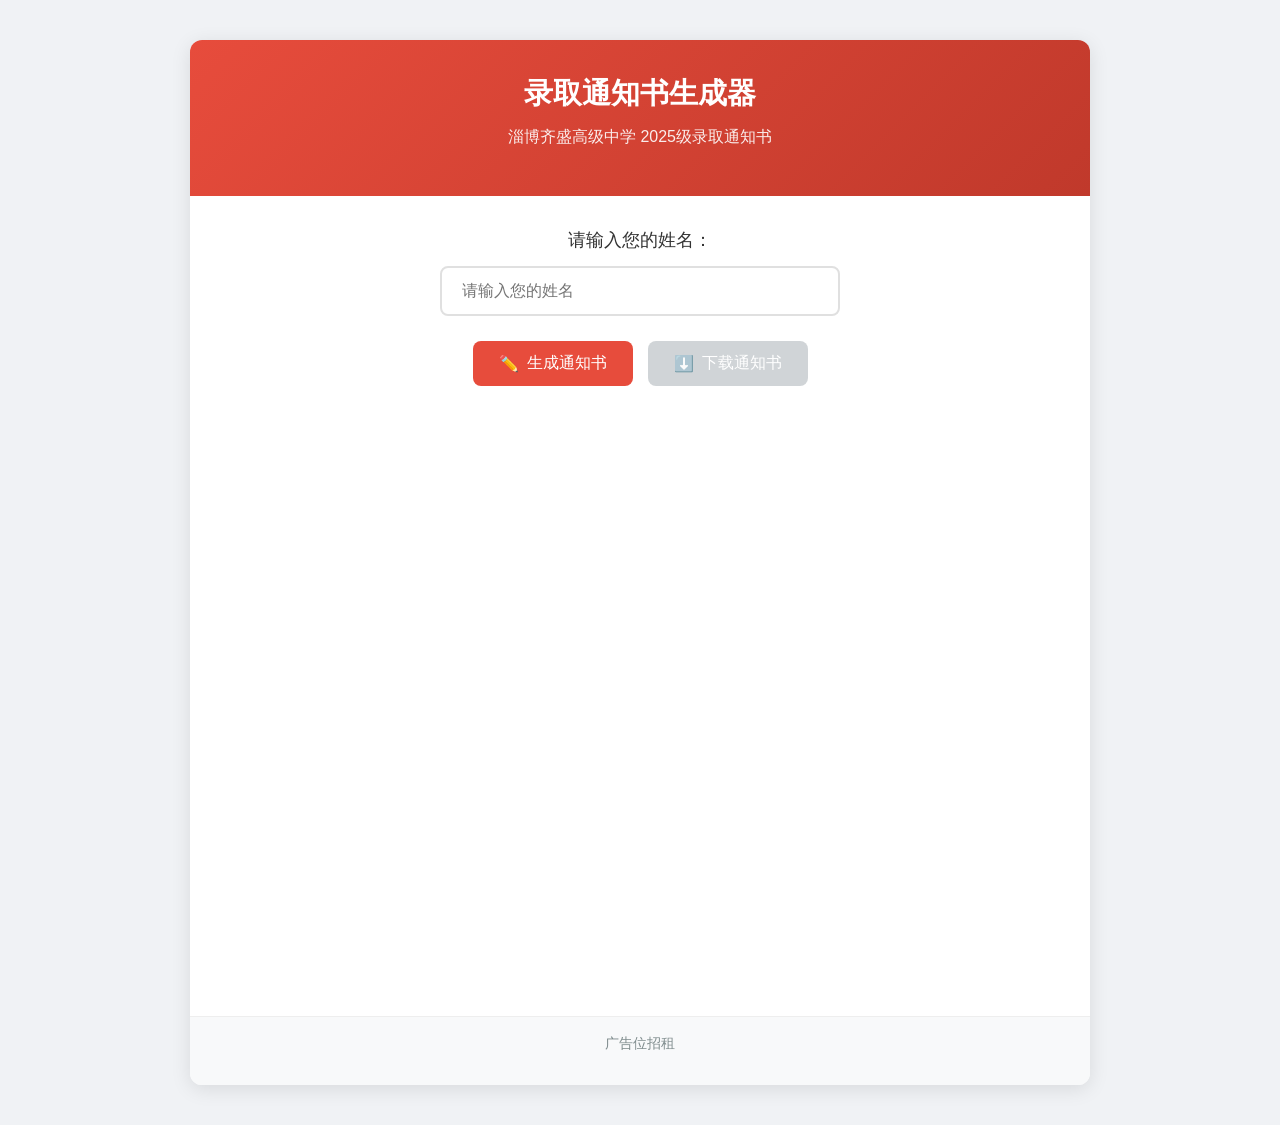
<file: admission_notice.html>
<!DOCTYPE HTML>
<html lang="zh-CN">
<head>
    <meta charset="UTF-8">
    <meta name="viewport" content="width=device-width, initial-scale=1.0">
    <title>录取通知书生成器 - 淄博齐盛高级中学</title>
    <link rel="stylesheet" href="../static/css/style.css">
    <link rel="stylesheet" href="./admission_notice.css">
    <script src="https://code.jquery.com/jquery-3.6.0.min.js"></script>
    <script src="https://html2canvas.hertzen.com/dist/html2canvas.min.js"></script>
    <script src="./admission_notice.js"></script>
</head>
<body>
    <div class="container">
        <div class="card">
            <div class="card-header">
                <h1>录取通知书生成器</h1>
                <p class="subtitle">淄博齐盛高级中学 2025级录取通知书</p>
            </div>
            
            <div class="card-body">
                <div class="input-section">
                    <div class="form-group">
                        <label for="studentName">请输入您的姓名：</label>
                        <input type="text" id="studentName" placeholder="请输入您的姓名" class="form-control">
                    </div>
                    <div class="button-group">
                        <button id="generateBtn" class="btn btn-primary">
                            <span class="btn-icon">✏️</span> 生成通知书
                        </button>
                        <button id="downloadBtn" class="btn btn-download" disabled>
                            <span class="btn-icon">⬇️</span> 下载通知书
                        </button>
                    </div>
                </div>
                
                <div class="notice-container">
                    <div class="notice-card">
                        <div class="notice-preview">
                            <img src="../static/image/14.jpg" alt="录取通知书" id="noticeImage" class="notice-image">
                            <div class="name-overlay" id="nameOverlay"></div>
                        </div>
                        <div class="notice-footer">
                            <div class="watermark">淄博齐盛高级中学</div>
                        </div>
                    </div>
                </div>
            </div>
            
            <div class="card-footer">
                <p class="hint">广告位招租</p>
            </div>
        </div>
    </div>
</body>
</html>
</file>
<file: static/css/style.css>
/* 基础样式 */
* {
    margin: 0;
    padding: 0;
    box-sizing: border-box;
}

/* 隐藏全局滚动条 */
html, body {
    overflow-x: hidden;
    -ms-overflow-style: none;  /* IE 和 Edge */
    scrollbar-width: none;  /* Firefox */
}

html::-webkit-scrollbar, body::-webkit-scrollbar {
    display: none;  /* Chrome, Safari 和 Opera */
}

/* 确保内容不会因为滚动条隐藏而错位 */
body {
    font-family: -apple-system, BlinkMacSystemFont, "Segoe UI", Roboto, sans-serif;
    line-height: 1.5;
    color: #333;
    background: #f5f5f5;
    min-width: 1200px; /* 防止页面过窄 */
    padding-right: 15px; /* 预留滚动条空间，防止内容错位 */
}

.container {
    width: 1200px;
    margin: 0 auto;
    padding: 0 15px;
    box-sizing: border-box;
}

/* 页面标题样式 */
/* 删除page-title相关样式 */

/* 头部样式 */
header {
    background: #c8141e;
    position: relative;
    box-shadow: 0 2px 10px rgba(0,0,0,0.2);
}

.header-image {
    height: 90px;
    position: relative;
    overflow: hidden;
}

.header-img {
    width: 100%;
    height: 100%;
    object-fit: cover;
    transition: transform 0.3s ease;
    position: absolute;
    top: 0;
    left: 0;
    z-index: 0;
}

.header-img:hover {
    transform: scale(1.05);
}

.header-content {
    height: 100%;
    display: flex;
    justify-content: space-between;
    align-items: center;
    position: relative;
    z-index: 1;
    padding: 0 20px;
}

.logo {
    margin: 0;
    position: relative;
    transform: translateX(40px);
}

.logo img {
    height: 70px;
    display: block;
}

/* 标题样式 */
.logo-title h1 {
    color: #fff;
    font-size: 32px;
    margin: 0;
    margin-top: 5px;
    font-weight: bold;
    text-shadow: 2px 2px 4px rgba(0,0,0,0.3),
                 0 0 20px rgba(255,255,255,0.2),
                 -1px -1px 0 rgba(0,0,0,0.2);
    letter-spacing: 3px;
}

.search {
    position: absolute;
    right: 15px;
    top: 50%;
    transform: translateY(-50%);
    width: 300px;
    height: 40px;
    background: rgba(255,255,255,0.9);
    border-radius: 20px;
    display: flex;
    align-items: center;
    padding: 0 20px;
    box-shadow: 0 2px 10px rgba(0,0,0,0.1);
}

.search input {
    flex: 1;
    border: none;
    outline: none;
    padding: 8px;
    font-size: 14px;
    background: transparent;
}

.search button {
    border: none;
    background: none;
    cursor: pointer;
    padding: 8px;
    font-size: 16px;
}

/* 导航栏样式 */
.main-nav {
    background: #b30e19;
    min-width: 1100px;
    position: relative;
    z-index: 100;
}

.main-nav ul {
    display: flex;
    list-style: none;
    height: 50px;
}

.main-nav li {
    flex: 1;
    text-align: center;
}

.main-nav a {
    color: #fff;
    padding: 0 20px;
    height: 50px;
    line-height: 50px;
    display: block;
    text-decoration: none;
    font-size: 16px;
    transition: background 0.3s;
}

.main-nav a:hover {
    background: #9d1515;
}

/* 新闻列表样式 */
.news {
    margin: 0;
    background: #fff;
}

.news-grid {
    display: grid;
    grid-template-columns: 1.5fr 1fr;
    gap: 20px;
    padding: 20px;
    transform: translateX(80px);
}

.news-image {
    position: relative;
    height: 500px;
    border-radius: 15px;
    overflow: hidden;
    transform: translateX(-20%);
    width: 120%;
}

.news-banner {
    width: 120%;
    height: 100%;
    object-fit: cover;
    transition: transform 0.3s ease;
}

.news-image:hover .news-banner {
    transform: scale(1.05);
}

.news-content {
    background: #fff;
    padding: 30px;
    border-radius: 15px;
    box-shadow: 0 2px 5px rgba(0,0,0,0.05);
    height: 500px;
}

.news-tabs {
    display: flex;
    border-bottom: 3px solid #c8141e;
    margin-bottom: 20px;
}

.tab {
    padding: 12px 25px;
    cursor: pointer;
    font-size: 18px;
    font-weight: 500;
    transition: all 0.3s ease;
}

.tab.active {
    background: #c8141e;
    color: #fff;
    border-radius: 8px 8px 0 0;
}

.news-list-container {
    max-height: 400px;
    overflow-y: auto;
}

.news-list {
    list-style: none;
    margin: 0;
    padding: 0;
}

.news-list li {
    display: flex;
    justify-content: space-between;
    padding: 15px 0;
    border-bottom: 1px dashed #eee;
}

.news-list a {
    color: #333;
    text-decoration: none;
    font-size: 15px;
    flex: 1;
}

.news-list a:hover {
    color: #c8141e;
}

.news-list .date {
    color: #999;
    margin-left: 20px;
}

/* Hide scrollbar for Chrome, Safari and Opera */
.news-list-container::-webkit-scrollbar {
    display: none;
}

/* Hide scrollbar for IE, Edge and Firefox */
.news-list-container {
    -ms-overflow-style: none;
    scrollbar-width: none;
}

/* 校园风光样式 */
.campus {
    background: #fff;
    padding: 30px;
    margin: 30px 0;
    border-radius: 10px;
    box-shadow: 0 2px 15px rgba(0,0,0,0.05);
}

.campus h2 {
    font-size: 20px;
    margin-bottom: 20px;
    padding-left: 10px;
    border-left: 4px solid #c8141e;
}

.campus-photos {
    display: grid;
    grid-template-columns: repeat(auto-fit, minmax(250px, 1fr));
    gap: 25px;
    margin-top: 25px;
}

.photo {
    transition: transform 0.3s ease;
}

.photo:hover {
    transform: translateY(-5px);
}

.photo img {
    width: 100%;
    height: 180px;
    object-fit: cover;
    border-radius: 5px;
}

.photo p {
    margin-top: 10px;
    color: #666;
}

/* 页脚样式 */
footer {
    background: #333;
    color: #fff;
    padding: 40px 0;
    margin-top: 40px;
    position: relative;
}

/* 页脚 Logo 动画样式 */
.footer-logo {
    text-align: center;
    margin-bottom: 10px;
    padding: 5px;
}

.footer-logo-img {
    width: 500px;
    height: auto;
    animation: float 3s ease-in-out infinite;
}

@keyframes float {
    0% {
        transform: translateY(0);
    }
    50% {
        transform: translateY(-10px);
    }
    100% {
        transform: translateY(0);
    }
}

.copyright {
    text-align: center;
    font-size: 14px;
    color: #999;
}

.links h3 {
    font-size: 18px;
    margin-bottom: 20px;
}

.links ul {
    list-style: none;
}

.links a {
    color: #999;
    text-decoration: none;
    line-height: 2;
}

.links a:hover {
    color: #fff;
}

/* 响应式设计 */
@media (max-width: 1200px) {
    .container {
    width: 100%;
        padding: 0 20px;
    }
    
    .feature-grid {
        grid-template-columns: 1fr;
    }
    
    .class-badge {
        max-width: 1200px;
        margin: 0 auto;
    }
}

@media (max-width: 768px) {
    .news, .campus {
        padding: 20px;
    }
    
    .tab {
        padding: 10px 15px;
        font-size: 16px;
    }
    
    .vr-container iframe {
        height: 400px;
    }
}

/* VR全景样式 */
.vr-tour {
    background: #fff;
    padding: 20px;
    margin: 20px 0;
    border-radius: 5px;
}

.vr-tour h2 {
    font-size: 20px;
    margin-bottom: 20px;
    padding-left: 10px;
    border-left: 4px solid #c8141e;
}

.vr-container {
    background: #fff;
    padding: 25px;
    border-radius: 15px;
    box-shadow: 0 4px 20px rgba(0,0,0,0.08);
}

.vr-container h2 {
    font-size: 24px;
    margin-bottom: 20px;
    padding-left: 15px;
    border-left: 4px solid #c8141e;
    color: #333;
}

.vr-container iframe {
    width: 100%;
    border: none;
    border-radius: 10px;
    transition: transform 0.3s ease;
}

.vr-container:hover iframe {
    transform: scale(1.01);
}

/* 模态框样式 */
.modal-container {
    display: none;
    position: fixed;
    top: 0;
    left: 0;
    width: 100%;
    height: 100%;
    background-color: rgba(0, 0, 0, 0.5);
    z-index: 1000;
    overflow-y: auto;
    padding-right: 15px;
}

/* 当模态框显示时隐藏页面滚动条 */
.modal-open {
    overflow: hidden;
    position: fixed;
    width: 100%;
    height: 100%;
}

/* 模态框内容滚动 */
.modal-content {
    max-height: 90vh;
    overflow-y: auto;
    padding: 20px;
    margin: 20px;
}

/* 隐藏滚动条样式 - 彻底隐藏 */
.modal-container {
    -ms-overflow-style: none;  /* IE 和 Edge */
    scrollbar-width: none;  /* Firefox */
}

.modal-container::-webkit-scrollbar {
    display: none;  /* Chrome, Safari 和 Opera */
}

.modal-content {
    -ms-overflow-style: none;  /* IE 和 Edge */
    scrollbar-width: none;  /* Firefox */
}

.modal-content::-webkit-scrollbar {
    display: none;  /* Chrome, Safari 和 Opera */
}

/* 确保模态框显示时页面滚动条完全隐藏 */
.modal-open {
    overflow: hidden;
    position: fixed;
    width: 100%;
    height: 100%;
    -ms-overflow-style: none;  /* IE 和 Edge */
    scrollbar-width: none;  /* Firefox */
}

.modal-open::-webkit-scrollbar {
    display: none;  /* Chrome, Safari 和 Opera */
}

/* 模态框内容样式 */
.modal {
    display: none;
    position: fixed;
    top: 50%;
    left: 50%;
    transform: translate(-50%, -50%);
    width: 90%;
    max-width: 800px;
    background: #fff;
    border-radius: 8px;
    box-shadow: 0 4px 12px rgba(0, 0, 0, 0.2);
    z-index: 1001;
}

.modal-content {
    padding: 25px;
    max-height: 90vh;
    overflow-y: auto;
}

.close-btn {
    position: absolute;
    top: 15px;
    right: 15px;
    font-size: 24px;
    cursor: pointer;
    color: #666;
}

.close-btn:hover {
    color: #333;
}

/* 添加响应式支持 */
@media (max-width: 480px) {
    .vr-container iframe {
        height: 300px;
    }
}

/* 英雄区域样式 */
.hero-section {
    background: #fff;
    padding: 40px 0;
    margin-bottom: 30px;
    box-shadow: 0 2px 15px rgba(0,0,0,0.05);
}

.hero-content {
    display: grid;
    grid-template-columns: 300px 1fr;
    gap: 30px;
    align-items: start;
}

/* 班徽样式 */
.class-badge {
    text-align: center;
    padding: 25px;
    background: #fff;
    border-radius: 15px;
    box-shadow: 0 4px 20px rgba(0,0,0,0.08);
}

.class-badge img {
    width: 220px;
    height: 220px;
    border-radius: 50%;
    margin-bottom: 20px;
    border: 6px solid #c8141e;
    transition: transform 0.3s ease;
}

.class-badge img:hover {
    transform: scale(1.05);
}

.class-badge h1 {
    font-size: 24px;
    color: #333;
    margin-bottom: 10px;
}

.class-badge p {
    color: #666;
    font-size: 16px;
}

/* 特色区域样式 */
.feature-section {
    background: #fff;
    padding: 30px 0;
    margin: 30px 0;
}

.feature-grid {
    display: grid;
    grid-template-columns: 300px 1fr;
    gap: 30px;
    align-items: start;
}

/* 弹窗样式 */
.modal-container {
    display: none;
    position: fixed;
    top: 0;
    left: 0;
    width: 100%;
    height: 100%;
    background-color: rgba(0, 0, 0, 0.5);
    z-index: 1000;
}

.modal-container {
    display: none;
    position: fixed;
    top: 0;
    left: 0;
    width: 100%;
    height: 100%;
    background-color: rgba(0, 0, 0, 0.5);
    z-index: 1000;
}

.modal {
    display: none;
    position: fixed;
    top: 50%;
    left: 50%;
    transform: translate(-50%, -50%);
    background: #fff;
    width: 80%;
    max-width: 800px;
    max-height: 80vh;
    border-radius: 15px;
    box-shadow: 0 5px 30px rgba(0, 0, 0, 0.3);
    z-index: 1001;
    animation: modalFadeIn 0.3s ease;
}

.modal-content {
    padding: 30px;
    overflow-y: auto;
    max-height: calc(80vh - 60px);
}

.modal h2 {
    color: #c8141e;
    font-size: 24px;
    margin-bottom: 20px;
    padding-bottom: 10px;
    border-bottom: 2px solid #eee;
}

.modal-text {
    font-size: 16px;
    line-height: 1.6;
    color: #333;
}

.close-btn {
    position: absolute;
    right: 20px;
    top: 20px;
    font-size: 28px;
    color: #999;
    cursor: pointer;
    transition: color 0.3s ease;
}

.close-btn:hover {
    color: #c8141e;
}

@keyframes modalFadeIn {
    from {
        opacity: 0;
        transform: translate(-50%, -60%);
    }
    to {
        opacity: 1;
        transform: translate(-50%, -50%);
    }
}

/* 当弹窗显示时禁止页面滚动 */
body.modal-open {
    overflow: hidden;
}

/* 新闻弹窗特殊样式 */
.modal-text ol,
.modal-text ul {
    margin: 10px 0;
    padding-left: 20px;
}

.modal-text li {
    margin: 5px 0;
}

.news-date {
    margin-top: 20px;
    color: #999;
    font-size: 14px;
    text-align: right;
}

.news-link {
    cursor: pointer;
}

.news-link:hover {
    color: #c8141e;
}

/* 统一主题色 */
:root {
    --primary-color: #c8141e;
    --secondary-color: #2c3e50;
    --accent-color: #007bff;
    --text-color: #333;
    --light-bg: #f8f9fa;
    --border-radius: 10px;
}

/* 优化特色卡片样式 */
.feature-card {
    background: var(--light-bg);
    border-radius: var(--border-radius);
    box-shadow: 0 10px 30px rgba(0,0,0,0.1);
    transition: all 0.4s ease;
    border-top: 4px solid var(--primary-color);
}

/* 统一按钮样式 */
.btn {
    background: var(--primary-color);
    color: #fff;
    border-radius: var(--border-radius);
    transition: all 0.3s ease;
}

/* 特色板块整体样式优化 */
.school-features {
    padding: 0;
    background: linear-gradient(135deg, var(--light-bg) 0%, #fff 100%);
    position: relative;
    overflow: hidden;
}

.school-features::before {
    content: '';
    position: absolute;
    top: 0;
    left: 0;
    width: 100%;
    height: 100%;
    background: url('https://tse3-mm.cn.bing.net/th/id/OIP-C.2w8YkvERu-is-bMa2WKH3AHaEL?rs=1&pid=ImgDetMain') repeat;
    opacity: 0.05;
    pointer-events: none;
}

/* 标题样式优化 */
.section-title {
    text-align: center;
    font-size: 2.5rem;
    color: var(--secondary-color);
    margin-bottom: 60px;
    position: relative;
    font-weight: 700;
}

.section-title::after {
    content: '';
    display: block;
    width: 80px;
    height: 4px;
    background: linear-gradient(90deg, var(--primary-color), var(--accent-color));
    margin: 20px auto 0;
    border-radius: 2px;
}

/* 特色卡片网格布局优化 */
.features-grid {
    display: grid;
    grid-template-columns: repeat(auto-fit, minmax(300px, 1fr));
    gap: 40px;
    margin-bottom: 60px;
    padding: 20px;
}

/* 特色卡片样式优化 */
.feature-card {
    background: #fff;
    padding: 40px 30px;
    border-radius: 20px;
    box-shadow: 0 10px 30px rgba(0,0,0,0.08);
    transition: all 0.4s cubic-bezier(0.165, 0.84, 0.44, 1);
    position: relative;
    z-index: 1;
}

/* 学科组合照展示样式 */
.subject-group-gallery {
    margin-top: 60px;
    display: grid;
    grid-template-columns: repeat(auto-fit, minmax(280px, 1fr));
    gap: 30px;
}

.gallery-item {
    position: relative;
    border-radius: 15px;
    overflow: hidden;
    transition: transform 0.3s ease;
}

.gallery-item:hover {
    transform: scale(1.05);
}

.gallery-image {
    width: 100%;
    height: 200px;
    object-fit: cover;
    display: block;
}

/* Admission Modal Images */
#admission-modal .modal-content {
    max-width: 900px;
    padding: 30px;
    overflow-y: auto;
    max-height: 90vh;
}

#admission-modal .dy-item {
    position: relative;
    border-radius: 15px;
    overflow: hidden;
    transition: transform 0.3s ease;
    margin-bottom: 25px;
    box-shadow: 0 4px 15px rgba(0, 0, 0, 0.1);
    background: white;
    padding: 15px;
}

#admission-modal .dy-item:hover {
    transform: translateY(-5px);
    box-shadow: 0 8px 20px rgba(0, 0, 0, 0.15);
}

#admission-modal .dy-item {
    min-height: 600px;
    display: flex;
    align-items: center;
    justify-content: center;
    background: #f8f9fa;
    padding: 30px;
    text-align: center;
}

#admission-modal .gallery-image {
    max-width: 100%;
    max-height: 100%;
    width: auto;
    height: auto;
    object-fit: contain;
    border-radius: 8px;
    display: inline-block;
    margin: 0 auto;
    box-shadow: 0 2px 8px rgba(0, 0, 0, 0.1);
}

/* Responsive adjustments */
@media (max-width: 768px) {
    #admission-modal .modal-content {
        padding: 15px 10px;
    }
    
    #admission-modal .dy-item {
        min-height: 400px;  /* Smaller minimum height on mobile */
        margin-bottom: 12px;
        padding: 8px;
    }
    
    #admission-modal .gallery-image {
        max-height: 90vh;
        max-width: 100%;
        width: auto;
        height: auto;
    }
}

.feature-card::before {
content: '';
position: absolute;
inset: 0;
background: linear-gradient(135deg, var(--primary-color), var(--accent-color));
border-radius: 20px;
z-index: -1;
opacity: 0;
transition: opacity 0.4s ease;
    background: linear-gradient(135deg, var(--primary-color), var(--accent-color));
    border-radius: 20px;
    z-index: -1;
    opacity: 0;
    transition: opacity 0.4s ease;
}

.feature-card:hover {
    transform: translateY(-10px);
    color: #fff;
}

.feature-card:hover::before {
    opacity: 1;
}

.feature-card:hover h3,
.feature-card:hover p {
    color: #fff;
}

/* 图标样式优化 */
.feature-icon {
    font-size: 3rem;
    margin-bottom: 25px;
    display: inline-block;
    padding: 20px;
    background: var(--light-bg);
    border-radius: 20px;
    transition: all 0.4s ease;
}

.feature-card:hover .feature-icon {
    background: rgba(255, 255, 255, 0.2);
    transform: scale(1.1);
}

/* 统计数据样式优化 */
.features-stats {
    display: grid;
    grid-template-columns: repeat(auto-fit, minmax(240px, 1fr));
    gap: 30px;
    margin-top: 60px;
    padding: 20px;
}

.stat-item {
    background: #fff;
    padding: 35px;
    border-radius: 20px;
    text-align: center;
    box-shadow: 0 5px 20px rgba(0,0,0,0.06);
    transition: all 0.3s ease;
    border: 1px solid rgba(0,0,0,0.05);
}

.bilibili-item {
    background: #fff;
    padding: 35px;
    border-radius: 20px;
    text-align: center;
    box-shadow: 0 5px 20px rgba(0,0,0,0.06);
    transition: all 0.3s ease;
    border: 1px solid rgba(0,0,0,0.05);
}

.stat-item:hover {
    transform: translateY(-5px);
    box-shadow: 0 8px 25px rgba(0,0,0,0.1);
    border-color: var(--primary-color);
}

.stat-number {
    font-size: 3.5rem;
    font-weight: 800;
    background: linear-gradient(90deg, var(--primary-color), var(--accent-color));
    -webkit-background-clip: text;
    -webkit-text-fill-color: transparent;
    margin: 15px 0;
    line-height: 1;
}

.stat-item h4 {
    color: var(--secondary-color);
    font-size: 1.25rem;
    font-weight: 600;
    margin-bottom: 10px;
}

.stat-item p {
    color: #6c757d;
    font-size: 1rem;
    margin-top: 5px;
}

/* 响应式优化 */
@media screen and (max-width: 768px) {
    .school-features {
        padding: 50px 0;
    }
    
    .section-title {
        font-size: 2rem;
        margin-bottom: 40px;
    }
    
    .features-grid {
        grid-template-columns: 1fr;
        gap: 30px;
        padding: 15px;
    }
    
    .feature-card {
        padding: 30px 25px;
    }
    
    .stat-number {
        font-size: 2.5rem;
    }
    
    .features-stats {
        grid-template-columns: repeat(2, 1fr);
        gap: 20px;
        padding: 15px;
    }
    
    .stat-item {
        padding: 25px;
    }
}

/* 校园风光部分样式 */
.campus-section {
    padding: 4rem 0;
    background: #fff;
}

.campus-section .section-title {
    text-align: center;
    margin-bottom: 3rem;
}

/* 校园风光图片展示样式 */
.campus-gallery {
    display: grid;
    grid-template-columns: repeat(3, 1fr);
    gap: 2rem;
    margin-bottom: 6rem;
    width: 100%;
}

/* 添加shot-on caption样式 */
.shot-on-caption {
    text-align: right;
    color: #666;
    font-size: 0.875rem;
    margin-top: 2rem;
    padding: 1rem;
    border-top: 1px solid #eee;
}

.gallery-item {
    position: relative;
    border-radius: 15px;
    overflow: hidden;
    box-shadow: 0 4px 6px rgba(0, 0, 0, 0.1);
    transition: transform 0.3s ease;
    height: 0;
    padding-top: 66.66%; /* 4:3比例 */
}

.gallery-item:hover {
    transform: translateY(-5px);
}

.gallery-image {
    position: absolute;
    top: 0;
    left: 0;
    width: 100%;
    height: 100%;
    object-fit: cover;
    border-radius: 15px;
}

.video-container {
    position: absolute;
    top: 0;
    left: 0;
    width: 100%;
    height: 100%;
    border-radius: 15px;
    overflow: hidden;
}

.video-container iframe {
    width: 100%;
    height: 100%;
    border: none;
}

/* 适配不同屏幕尺寸 */
@media screen and (max-width: 1200px) {
    .campus-gallery {
        grid-template-columns: repeat(2, 1fr);
    }
}

@media screen and (max-width: 768px) {
    .campus-gallery {
        grid-template-columns: 1fr;
    }
}

/* 校园风光模块样式 */
.campus-section {
    padding: 80px 0;
    background: linear-gradient(135deg, #fff 0%, var(--light-bg) 100%);
    position: relative;
}

.campus-section::before {
    content: '';
    position: absolute;
    top: 0;
    left: 0;
    width: 100%;
    height: 100%;
    background: url('https://tse2-mm.cn.bing.net/th/id/OIP-C.rSf_IvsPRxmm6llGSYWrhQHaE5?rs=1&pid=ImgDetMain') repeat;
    opacity: 0.05;
    pointer-events: none;
}

/* 轮播图样式 */
.campus-slider {
    position: relative;
    width: 100%;
    max-width: 1200px;
    height: 500px;
    margin: 40px auto;
    border-radius: 20px;
    overflow: hidden;
    box-shadow: 0 15px 35px rgba(0,0,0,0.1);
}

.slide {
    position: absolute;
    top: 0;
    left: 0;
    width: 100%;
    height: 100%;
    display: none;
}

.slide:first-child {
    display: block;
}

.slide img {
    width: 100%;
    height: 100%;
    object-fit: cover;
}

.slide-caption {
    position: absolute;
    bottom: 0;
    left: 0;
    right: 0;
    padding: 20px;
    background: linear-gradient(to top, rgba(0,0,0,0.8), transparent);
    color: #fff;
}

.slider-nav {
    position: absolute;
    bottom: 20px;
    left: 50%;
    transform: translateX(-50%);
    display: flex;
    gap: 12px;
    z-index: 10;
    background: rgba(0,0,0,0.3);
    padding: 8px 16px;
    border-radius: 20px;
}

.slider-dot {
    width: 10px;
    height: 10px;
    border-radius: 50%;
    background: rgba(255,255,255,0.5);
    cursor: pointer;
    transition: all 0.3s ease;
}

.slider-dot.active {
    background: #fff;
    transform: scale(1.2);
}

/* 校园环境卡片网格 */
.campus-grid {
    margin-top: 60px;
    display: grid;
    grid-template-columns: repeat(auto-fit, minmax(280px, 1fr));
    gap: 30px;
    padding: 20px;
}

.campus-card {
    background: #fff;
    border-radius: 20px;
    overflow: hidden;
    box-shadow: 0 10px 30px rgba(0,0,0,0.08);
    transition: all 0.4s ease;
}

.campus-card:hover {
    transform: translateY(-10px);
    box-shadow: 0 15px 40px rgba(0,0,0,0.15);
}

.campus-card img {
    width: 100%;
    height: 200px;
    object-fit: cover;
}

.campus-card-content {
    padding: 20px;
}

.campus-card h3 {
    color: var(--secondary-color);
    font-size: 20px;
    margin-bottom: 10px;
}

.campus-card p {
    color: #6c757d;
    font-size: 16px;
    line-height: 1.6;
}

/* SEO优化相关样式 */
/* 面包屑导航 */
.breadcrumb {
    display: flex;
    padding: 10px 0;
    margin: 0;
    list-style: none;
    background: transparent;
}

.breadcrumb-item + .breadcrumb-item::before {
    content: ">";
    padding: 0 8px;
    color: #6c757d;
}

.breadcrumb-item a {
    color: var(--primary-color);
    text-decoration: none;
}

.breadcrumb-item.active {
    color: #6c757d;
}

/* 优化文本可读性 */
p, li {
    line-height: 1.6;
    margin-bottom: 1em;
}

h1, h2, h3, h4, h5, h6 {
    margin-bottom: 0.5em;
    font-weight: 600;
}

/* 优化链接可访问性 */
a:focus {
    outline: 3px solid var(--primary-color);
    outline-offset: 2px;
}

/* 添加跳转到主要内容的链接 */
.skip-to-main {
    position: absolute;
    left: -9999px;
    z-index: 999;
    padding: 1em;
    background: var(--primary-color);
    color: white;
}

.skip-to-main:focus {
    left: 50%;
    transform: translateX(-50%);
}

/* 网站提醒弹窗样式 */
.site-notice {
    position: fixed;
    top: 0;
    left: 0;
    width: 100%;
    height: 100%;
    background: rgba(0, 0, 0, 0.8);
    display: flex;  /* 默认显示 */
    justify-content: center;
    align-items: center;
    z-index: 9999;
}

.notice-content {
    position: relative;
    background: #fff;
    padding: 40px;
    border-radius: 15px;
    max-width: 800px;
    width: 90%;
    max-height: 90vh;
    overflow-y: auto;
    text-align: left;
    box-shadow: 0 5px 15px rgba(0,0,0,0.3);
}

.notice-content h2 {
    color: #c8141e;
    margin-bottom: 25px;
    font-size: 24px;
    text-align: center;
    font-weight: bold;
}

.notice-text {
    margin-bottom: 30px;
    line-height: 1.8;
    color: #333;
}

.notice-text p {
    margin-bottom: 15px;
    text-indent: 0;
    font-size: 16px;
}

.notice-text a {
    color: #c8141e;
    font-weight: bold;
    text-decoration: none;
}

.notice-btn {
    display: inline-block;
    padding: 10px 20px;
    border-radius: 5px;
    cursor: pointer;
    font-size: 16px;
    transition: all 0.3s ease;
    margin: 0 5px;
}

.notice-btn-primary {
    background-color: #ff0000;
    color: white;
    border: none;
}

.notice-btn-primary:hover {
    background-color: #b30000;
}

.notice-btn-secondary {
    background-color: white;
    color: #333;
    border: 1px solid #ddd;
}

.notice-btn-secondary:hover {
    background-color: #f8f9fa;
}

.notice-btn-container {
    display: flex;
    justify-content: center;
    gap: 10px;
    margin-top: 15px;
}

/* 移除可能影响点击的样式 */
.notice-btn:focus {
    outline: none;
}

/* 确保按钮在最上层 */
.notice-btn {
    position: relative;
    z-index: 10001;
}

/* 页脚样式 */
.site-footer {
    background: #f8f9fa;
    padding: 40px 0;
    margin-top: 60px;
    border-top: 1px solid #e9ecef;
}

.legal-disclaimer {
    max-width: 800px;
    margin: 0 auto 30px;
    padding: 20px;
    background: #fff;
    border-radius: 10px;
    box-shadow: 0 2px 10px rgba(0,0,0,0.05);
}

.legal-disclaimer h3 {
    color: #c8141e;
    margin-bottom: 15px;
    font-size: 20px;
}

.legal-disclaimer p {
    color: #666;
    line-height: 1.8;
    margin-bottom: 0;
}

.legal-disclaimer a {
    color: #c8141e;
    text-decoration: none;
}

.copyright {
    text-align: center;
    color: #999;
    margin-top: 20px;
}
</file>
<file: admission_notice.css>
/* Base Styles */
:root {
    --primary-color: #e74c3c;
    --secondary-color: #2ecc71;
    --text-color: #333;
    --light-gray: #f5f5f5;
    --border-radius: 12px;
    --box-shadow: 0 4px 20px rgba(0, 0, 0, 0.1);
    --transition: all 0.3s ease;
}

* {
    box-sizing: border-box;
    margin: 0;
    padding: 0;
}

body {
    font-family: 'PingFang SC', 'Microsoft YaHei', sans-serif;
    line-height: 1.6;
    color: var(--text-color);
    background-color: #f0f2f5;
    padding: 20px;
}

/* Container & Card */
.container {
    max-width: 100%;
    margin: 0 auto;
    padding: 20px;
    min-height: 100vh;
    display: flex;
    align-items: center;
    justify-content: center;
}

.card {
    width: 100%;
    max-width: 900px;
    background: white;
    border-radius: var(--border-radius);
    box-shadow: var(--box-shadow);
    overflow: hidden;
    transition: var(--transition);
}

.card-header {
    background: linear-gradient(135deg, #e74c3c, #c0392b);
    color: white;
    padding: 30px 30px;
    text-align: center;
}

.card-header h1 {
    font-size: 1.8rem;
    margin-bottom: 8px;
    font-weight: 600;
}

.subtitle {
    font-size: 1rem;
    opacity: 0.9;
}

.card-body {
    padding: 30px;
}

/* Form Styles */
.input-section {
    margin: 0 auto 30px;
    max-width: 600px;
    text-align: center;
}

.form-group {
    margin-bottom: 25px;
    display: flex;
    flex-direction: column;
    align-items: center;
}

label {
    display: block;
    margin-bottom: 12px;
    font-weight: 500;
    font-size: 1.1rem;
    color: var(--text-color);
    width: 100%;
    text-align: center;
}

.form-control {
    width: 100%;
    max-width: 400px;
    padding: 14px 20px;
    font-size: 1rem;
    border: 2px solid #e0e0e0;
    border-radius: 8px;
    transition: var(--transition);
    margin: 0 auto;
    display: block;
}

.form-control:focus {
    border-color: var(--primary-color);
    outline: none;
    box-shadow: 0 0 0 3px rgba(231, 76, 60, 0.1);
}

.button-group {
    display: flex;
    flex-wrap: wrap;
    gap: 15px;
    justify-content: center;
    margin-top: 25px;
}

.btn {
    padding: 12px 25px;
    border: none;
    border-radius: 8px;
    font-size: 1rem;
    font-weight: 500;
    cursor: pointer;
    display: inline-flex;
    align-items: center;
    justify-content: center;
    transition: var(--transition);
    min-width: 160px;
}

.btn-icon {
    margin-right: 8px;
}

.btn-primary {
    background-color: var(--primary-color);
    color: white;
}

.btn-primary:hover {
    background-color: #c0392b;
    transform: translateY(-2px);
    box-shadow: 0 4px 12px rgba(231, 76, 60, 0.3);
}

.btn-download {
    background-color: var(--secondary-color);
    color: white;
}

.btn-download:hover:not(:disabled) {
    background-color: #27ae60;
    transform: translateY(-2px);
    box-shadow: 0 4px 12px rgba(46, 204, 113, 0.3);
}

.btn:disabled {
    background-color: #bdc3c7;
    cursor: not-allowed;
    opacity: 0.7;
    transform: none !important;
    box-shadow: none !important;
}

/* Notice Preview */
.notice-container {
    opacity: 0;
    visibility: hidden;
    transition: opacity 0.5s ease-in-out;
    margin-top: 20px;
}

.notice-container.visible {
    opacity: 1;
    visibility: visible;
}

.notice-card {
    background: white;
    border-radius: var(--border-radius);
    overflow: hidden;
    box-shadow: 0 2px 15px rgba(0, 0, 0, 0.1);
    transition: var(--transition);
}

.notice-preview {
    position: relative;
    width: 100%;
    max-width: 800px;
    margin: 0 auto;
    line-height: 0;
}

.notice-image {
    width: 100%;
    height: auto;
    display: block;
    border-radius: var(--border-radius) var(--border-radius) 0 0;
}

.name-overlay {
    position: absolute;
    font-size: 20px;  /* Default size for larger screens */
    font-weight: bold;
    color: #333;
    text-align: center;
    pointer-events: none;
    transform: translate(-50%, -50%);
    white-space: nowrap;
    transition: opacity 0.3s;
    text-shadow: 1px 1px 2px rgba(255, 255, 255, 0.8);
}

.name-overlay.hidden {
    opacity: 0;
}

.notice-footer {
    padding: 15px 20px;
    background-color: #f9f9f9;
    border-top: 1px solid #eee;
    text-align: center;
}

.watermark {
    font-size: 0.9rem;
    color: #7f8c8d;
    font-style: italic;
}

/* Card Footer */
.card-footer {
    padding: 15px 30px;
    background-color: #f8f9fa;
    text-align: center;
    border-top: 1px solid #eee;
}

.hint {
    font-size: 0.9rem;
    color: #7f8c8d;
}

/* Responsive Design */
@media (max-width: 768px) {
    .card-header h1 {
        font-size: 1.5rem;
    }
    
    .subtitle {
        font-size: 0.9rem;
    }
    
    .card-body {
        padding: 20px 15px;
    }
    
    .btn {
        width: 100%;
        padding: 14px 20px;
    }
    
    .button-group {
        flex-direction: column;
        gap: 12px;
    }
    
    .form-control {
        padding: 12px 16px;
    }
    
    .name-overlay {
        font-size: 16px;  /* Slightly smaller for tablets */
    }
}

@media (max-width: 480px) {
    :root {
        --border-radius: 8px;
    }
    
    .container {
        padding: 10px;
    }
    
    .card-header {
        padding: 20px 15px;
    }
    
    .card-header h1 {
        font-size: 1.3rem;
    }
    
    .name-overlay {
        font-size: 16px;  /* Smallest size for mobile devices */
    }
}

/* Animation */
@keyframes fadeIn {
    from { opacity: 0; transform: translateY(10px); }
    to { opacity: 1; transform: translateY(0); }
}

.notice-card {
    animation: fadeIn 0.5s ease-out forwards;
}
</file>
